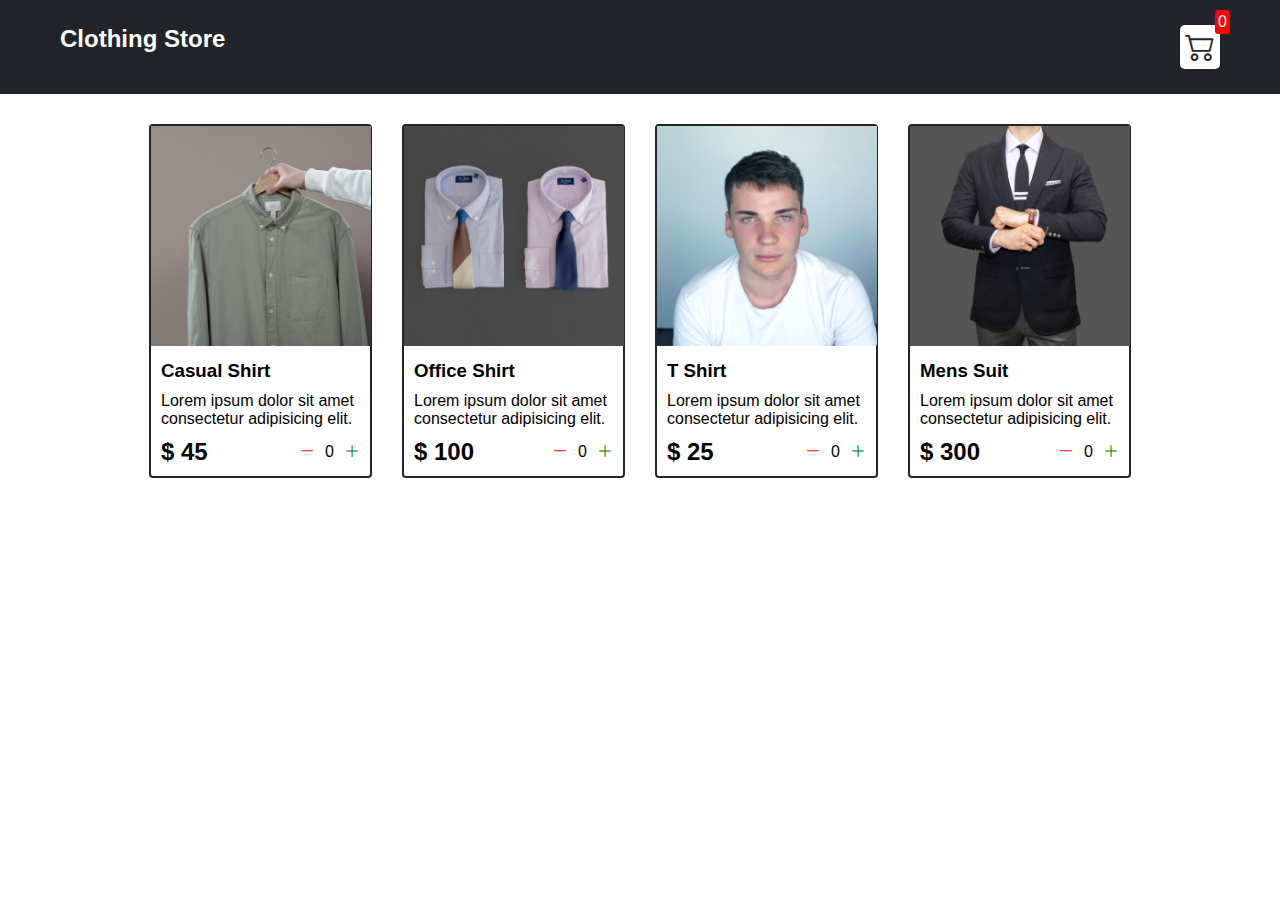
<file: index.html>
<!doctype html>
<html lang="en">
  <head>
    <meta charset="utf-8">
    <meta name="viewport" content="width=device-width, initial-scale=1">
    <link rel="stylesheet" href="src/style.css">
    <link rel="stylesheet" href="https://cdn.jsdelivr.net/npm/bootstrap-icons@1.10.5/font/bootstrap-icons.css">
    <title>Shopping Cart</title>
  </head>
  <body>
    <div class="navbar">
      <a href="./index.html">
        <h2>Clothing Store</h2>
      </a>

      <a href="./cart.html">
        <div class="cart">
          <i class="bi bi-cart2"></i>
          <div id="cartAmount" class="cartAmount">0</div>
      </div>
      </a>
       
    </div>

    <div class="shop" id="shop">
          
    </div>
  </body>
  <script src="src/main.js"></script>

</html>
</file>
<file: src/style.css>
*{
    margin: 0;
    padding: 0;
    box-sizing: border-box;
}
body{
    font-family: sans-serif;
}
.navbar{ 
    display: flex;
    justify-content: space-between;
    background-color: #212529;
    color: white;
    padding: 25px 60px;
    margin-bottom: 30px;
}
a{
    color: white;
    text-decoration: none;
}
.cart{
    position: relative;
    background-color: #fff;
    color: #212529;
    font-size: 30px;
    padding: 5px;
    border-radius: 5px;
}
.cartAmount{
    position: absolute;
    top: -15px;
    right: -10px;
    font-size: 16px;
    background: red;
    color: white;
    padding: 3px;
    border-radius: 3px;
}

.shop{
    display: grid;
    grid-template-columns: repeat(4, 223px);
    gap: 30px;
    justify-content: center;
}
@media (max-width: 1000px) {
    .shop{
        grid-template-columns: repeat(2, 223px);
    }
}
@media (max-width: 500px) {
    .shop{
        grid-template-columns: repeat(1, 223px);
    }
}

i{
    cursor: pointer;
}

.item{
    border: 2px solid #212529;
    border-radius: 4px;
}
.details{
    display: flex;
    flex-direction: column;
    padding: 10px;
    gap: 10px;
}
.price-quantity{
    display: flex;
    justify-content: space-between;
}
.buttons{
    display: flex;
    gap: 10px;
    justify-content:center ;
    align-items: center;
    font-size: 16px;
}
.bi-dash-lg{
     color: red;
}
.bi-plus-lg{
    color: green;
}
</file>
